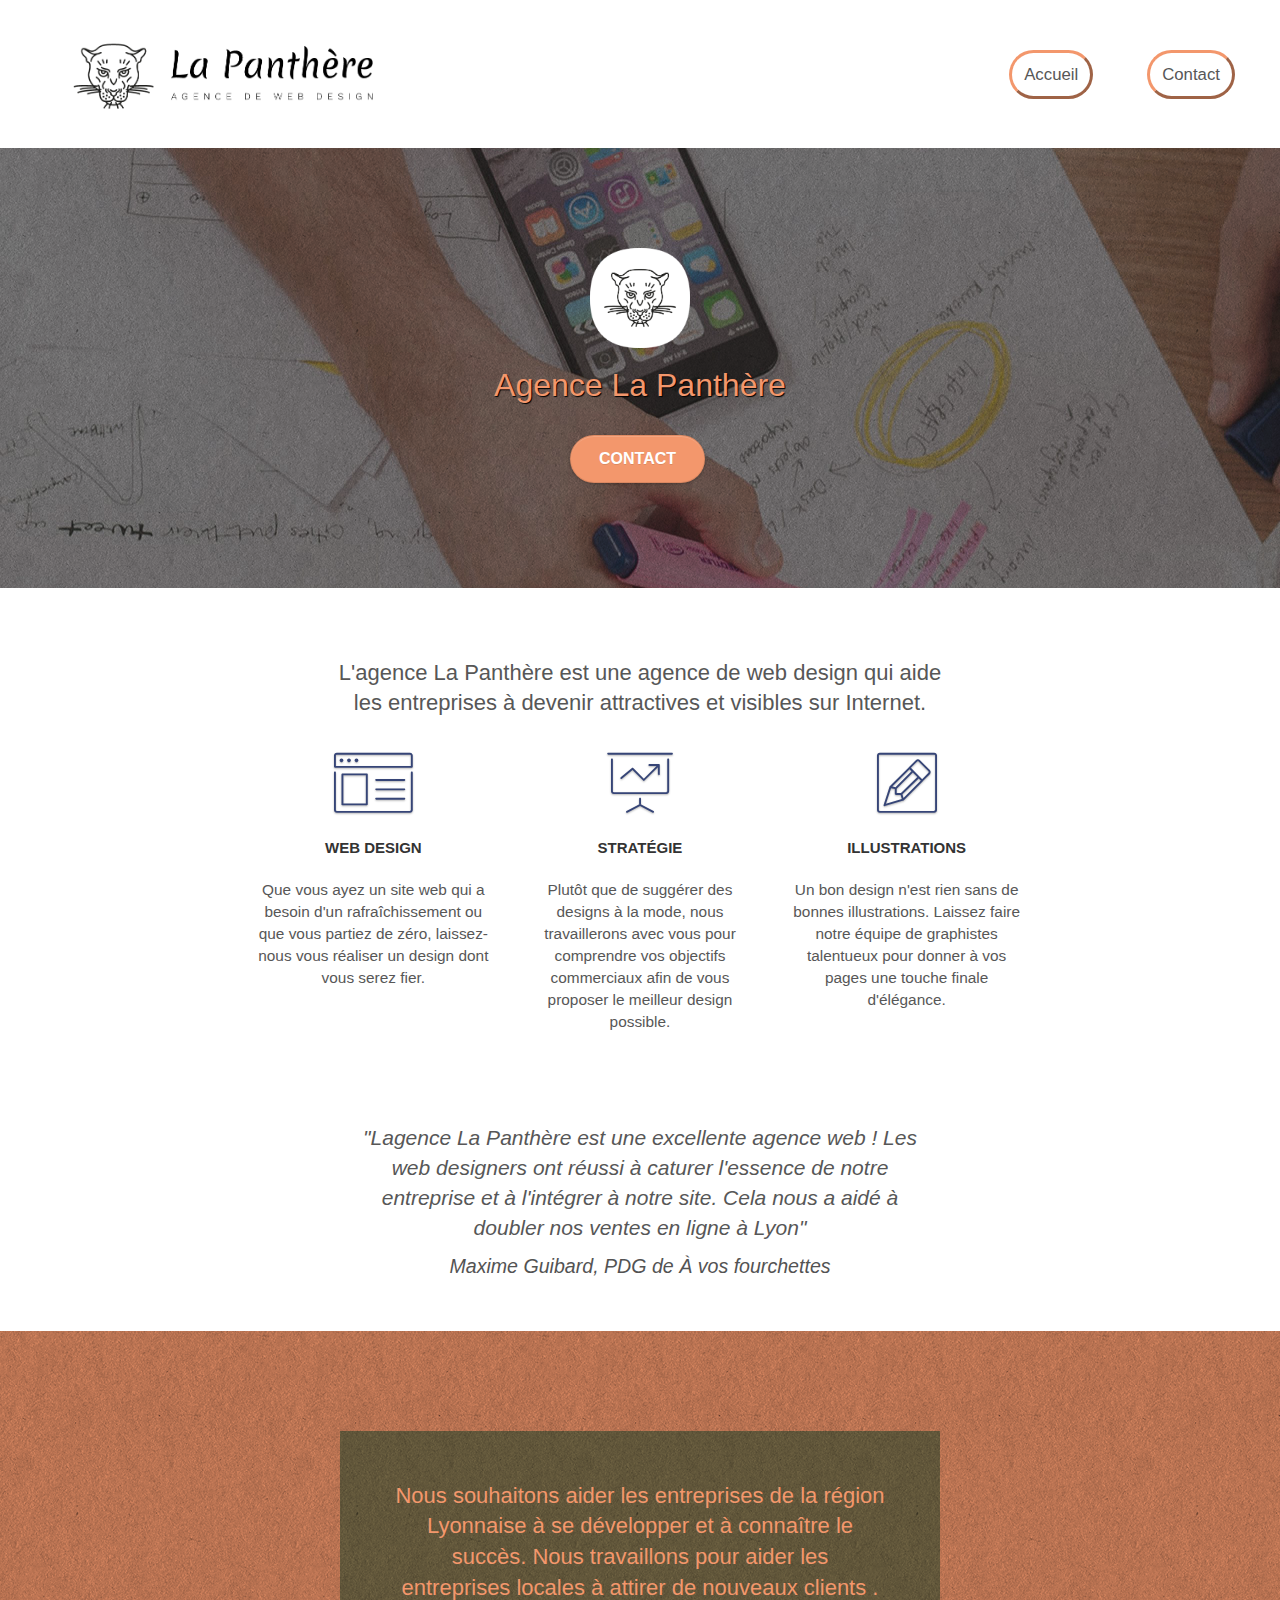
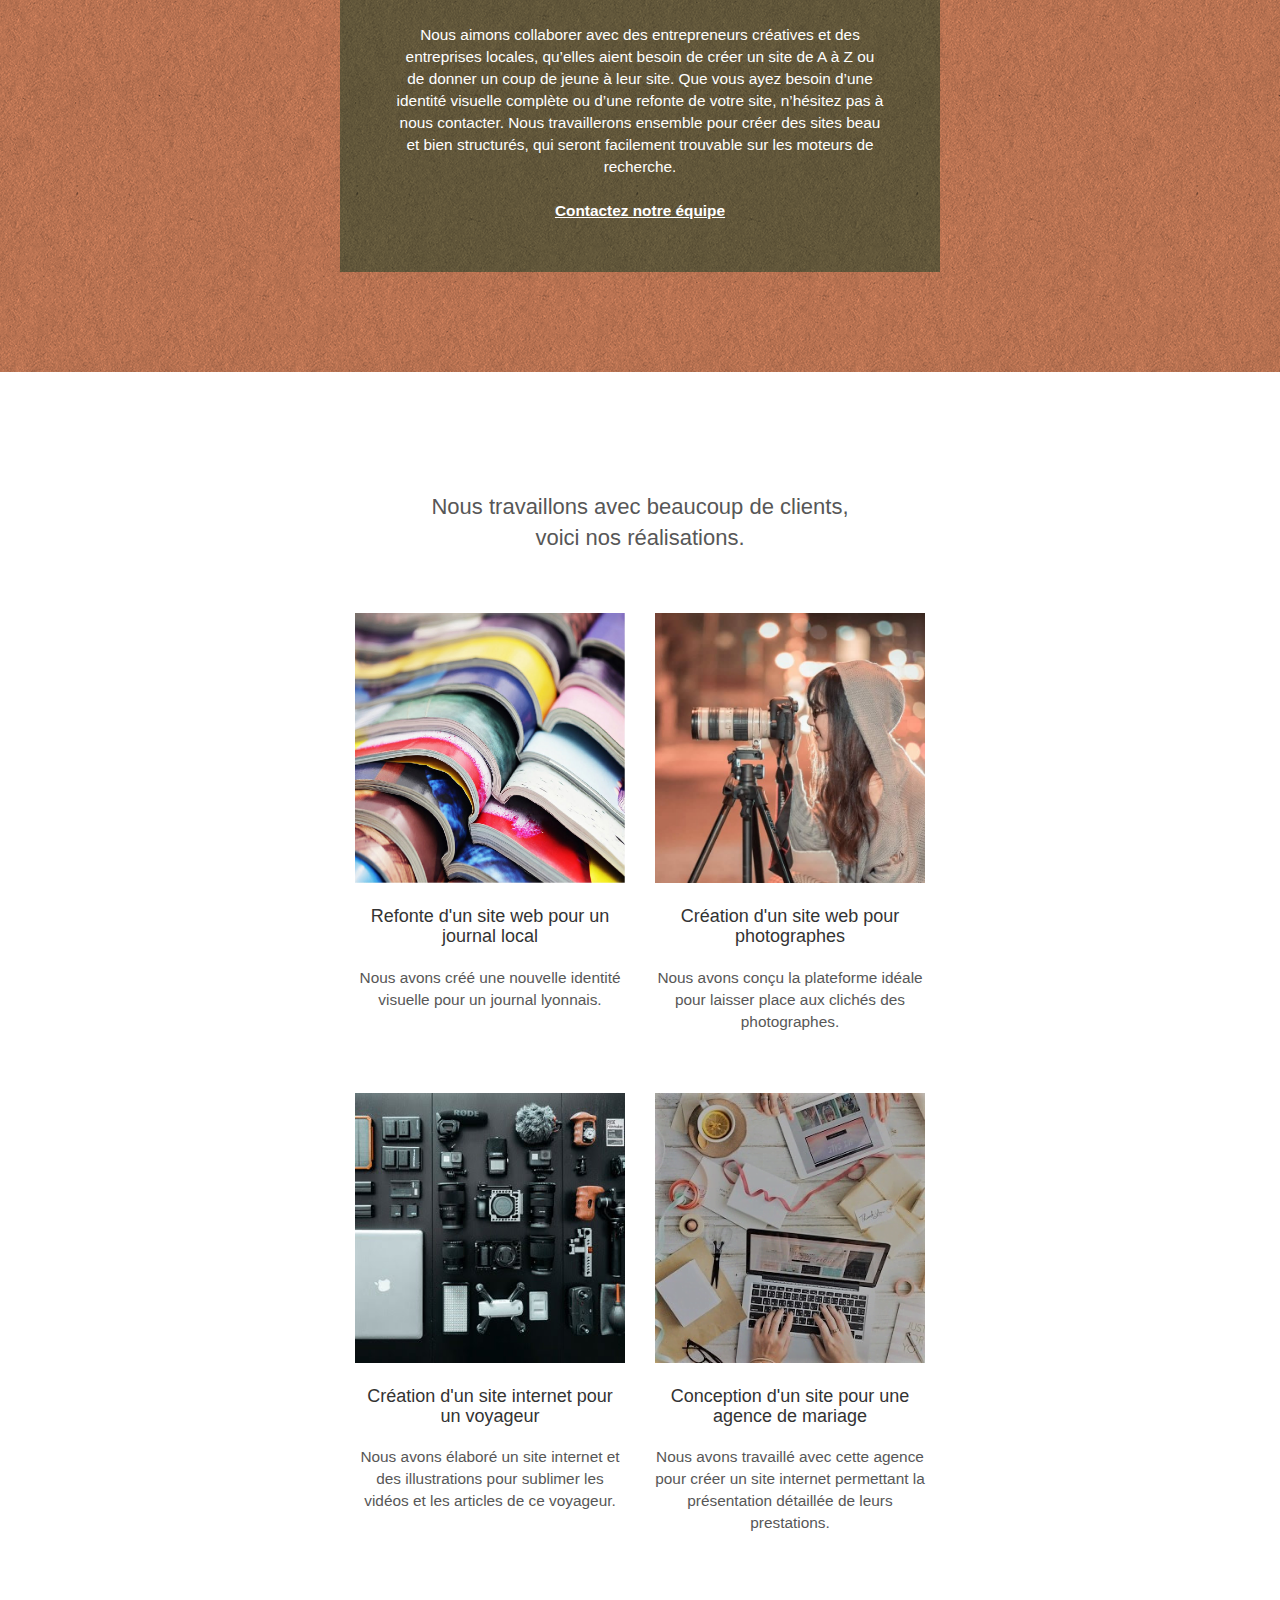
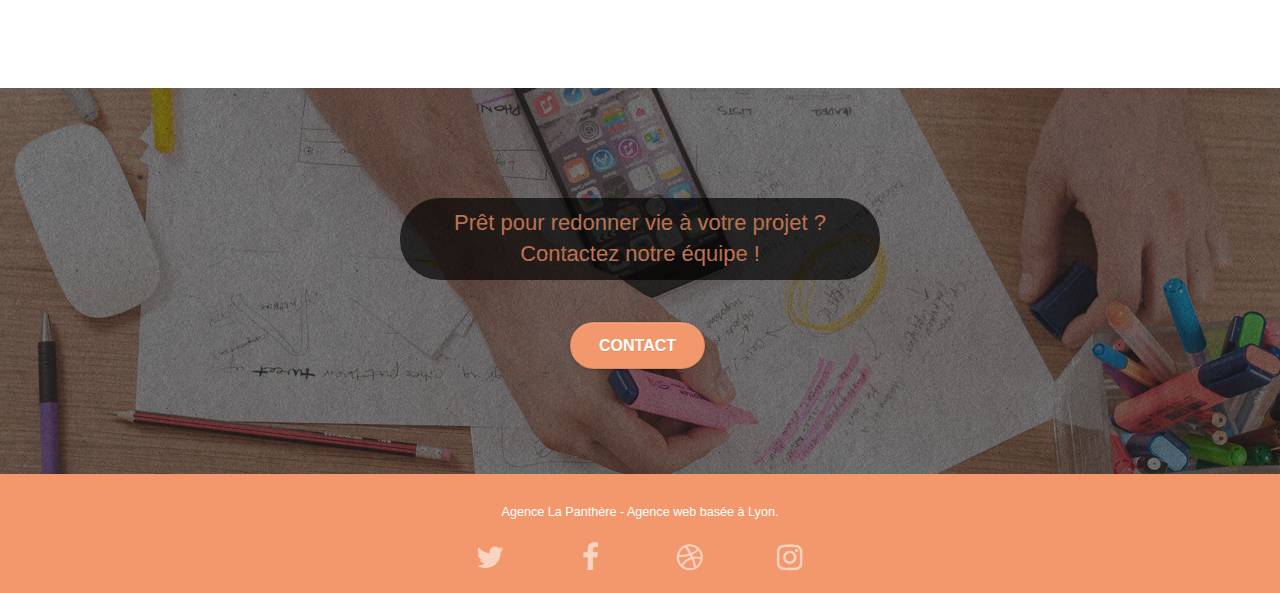
<file: index.html>
<!doctype html>
<html lang="fr">
<head>
    <meta charset="utf-8">
    <meta name="keywords" content="Entreprise webdesign Lyon, seo, google, site web, site internet, agence design">
    <meta name="viewport" content="width=device-width, initial-scale=1.0, viewport-fit=cover">
	<meta name="description" content="La Panthère, agence de web design sur Lyon">
    <link rel="shortcut icon" type="image/png" href="favicon.jpg">
    
	<link rel="stylesheet" type="text/css" href="./css/bootstrap.css">
	<link rel="stylesheet" type="text/css" href="style.css">
	<link rel="stylesheet" type="text/css" href="./css/font-awesome.css">
	<link rel="stylesheet" type="text/css" href="./css/et-line.css">

    <title>La Panthère</title>

    
</head>
<body>
<!-- Principal conteneur -->
<div class="page-container">
    
<!-- bloc-0 -->
<div class="bloc bgc-white l-bloc" id="bloc-0">
	<div class="container bloc-sm">

		<nav class="navbar row">
			<div class="navbar-header">
				<a class="navbar-brand" href="index.html">
					<img src="img/agence-la-panthere.png" class="logo" alt="Logo de La Panthère" height="40" />
				</a>
			</div>
			<div class="collapse navbar-collapse navbar-1 special-dropdown-nav">
				<div class="site-navigation nav navbar-nav">
						<a href="index.html" class="link_home">Accueil</a>
						<a href="page2.html" class="link_contact">Contact</a>
				</div>
			</div>
		</nav>
	</div>
</div>
<!-- bloc-0 END -->

<!-- bloc-1-presentation -->
<div class="bloc bgc-dark-slate-blue bg-banniere d-bloc bg-t-edge bloc-bg-texture texture-paper b-parallax" id="bloc-1-hero">
	<div class="container bloc-lg">
		<div class="row tight-width-whitespace">
			<div class="col-sm-12">
				<img src="img/logo.png" class="center-block image-resize-mode" width="100" alt="Logo de La Panthère" />
				<h1 class="text-center hero-bloc-text tc-white h1_home">
					Agence La Panthère
				</h1>
				<div class="text-center">
					<a href="page2.html" class="btn btn-lg btn-clean btn-rd cta-hero btn-atomic-tangerine" id="cta-hero">Contact</a>
				</div>
			</div>
		</div>
	</div>
</div>
<!-- bloc-1-presentation END -->

<!-- bloc-2-services -->
<div class="bloc bgc-white l-bloc" id="bloc-2-services">
	<div class="container bloc-md">
		<div class="row">
			<div class="col-sm-12 text-center">
				<h2 class="title">L'agence La Panthère est une agence de web design qui aide <br/> les entreprises à devenir attractives et visibles sur Internet.</h2>
			</div>
		</div>
		<div class="row voffset-lg med-width-whitespace">
			<div class="col-sm-4">
				<div class="text-center">
					<span class="et-icon-browser sm-shadow icon-dark-slate-blue icons icon-lg" aria-label="Icone de page web"></span>
				</div>
				<div class="mg-md text-center ex_h3">
					Web design
				</div>
				<p class="text-center presentation_size">
					Que vous ayez un site web qui a besoin d'un rafraîchissement ou que vous partiez de zéro, laissez-nous vous réaliser un design dont vous serez fier.
				</p>
			</div>
			<div class="col-sm-4">
				<div class="text-center">
					<span class="et-icon-presentation sm-shadow icon-dark-slate-blue icons icon-lg" aria-label="Icone courbe de croissance"></span>
				</div>
				<div class="mg-md text-center ex_h3">
					Stratégie
				</div>
				<p class="text-center presentation_size">
					Plutôt que de suggérer des designs à la mode, nous travaillerons avec vous pour comprendre vos objectifs commerciaux afin de vous proposer le meilleur design possible.<br>
				</p>
			</div>
			<div class="col-sm-4">
				<div class="text-center">
					<span class="et-icon-edit sm-shadow icon-dark-slate-blue icons icon-lg" aria-label="Icone crayon de dessin"></span>
				</div>
				<div class="mg-md text-center ex_h3">
					Illustrations
				</div>
				<p class="text-center presentation_size">
					Un bon design n'est rien sans de bonnes illustrations. Laissez faire notre équipe de graphistes talentueux pour donner à vos pages une touche finale d'élégance.
				</p>
			</div>
		</div>
		<div class="row voffset-lg voffset">
			<div class="col-xs-12 col-md-8 col-md-offset-2 text-center">
				<p class="citation">"Lagence La Panthère est une excellente agence web ! Les <br/> web designers ont réussi à caturer l'essence de notre <br/> entreprise et à l'intégrer à notre site. Cela nous a aidé à <br/> doubler nos ventes en ligne à Lyon"</p>
				<div class="name_citation">Maxime Guibard, PDG de À vos fourchettes</div>
			</div>
		</div>
	</div>
</div>
<!-- bloc-2-services END -->

<!-- bloc-3-what-i-do -->
<div class="bloc tc-white bgc-atomic-tangerine bg-presentation d-bloc bloc-bg-texture texture-paper b-parallax" id="bloc-3-what-i-do">
	<div class="container bloc-lg">
		<div class="row tight-width-whitespace black-background">
			<div class="col-sm-12">
				<p class="mg-md text-center tc-white ex_p">
					Nous souhaitons aider les entreprises de la région Lyonnaise à se développer et à connaître le succès. Nous travaillons pour aider les entreprises locales à attirer de nouveaux clients .<br>
				</p>
				<p class="text-center white motivation_size">
					Nous aimons collaborer avec des entrepreneurs créatives et des entreprises locales, qu’elles aient besoin de créer un site de A à Z ou de donner un coup de jeune à leur site. Que vous ayez besoin d’une identité visuelle complète ou d’une refonte de votre site, n’hésitez pas à nous contacter. Nous travaillerons ensemble pour créer des sites beau et bien structurés, qui seront facilement trouvable sur les moteurs de recherche. <br><br>
					<a class="ltc-white bold-link" href="page2.html">Contactez notre équipe</a>
				</p>
			</div>
		</div>
	</div>
</div>
<!-- bloc-3-what-i-do END -->

<!-- bloc-4-portfolio -->
<div class="bloc bgc-white bg-lines-h2-bg bg-repeat l-bloc" id="bloc-4-portfolio">
	<div class="container bloc-lg">
		<div class="row">
			<div class="col-sm-12 text-center">
				<h3 class="title2">Nous travaillons avec beaucoup de clients, <br/> voici nos réalisations.</h3>
			</div>
		</div>
		<div class="row tight-width-whitespace portfolio-row">
			<div class="col-sm-6">
				<a href="#" data-lightbox="img/1.jpg" data-gallery-id="gallery-1" data-caption="Refonte d'un site web pour un journal local" data-frame="snapshot-lb"><img src="img/1.jpg" alt="Magazines" class="img-responsive portfolio-thumb" /></a>
				<h4 class="mg-md text-center">
					Refonte d'un site web pour un journal local
				</h4>
				<p class="text-center projects_size">
					Nous avons créé une nouvelle identité visuelle pour un journal lyonnais.
				</p>
			</div>
			<div class="col-sm-6">
				<a href="#" data-lightbox="img/2.jpg" data-gallery-id="gallery-1" data-caption="Création d'un site web pour photographes" data-frame="snapshot-lb"><img src="img/2.jpg" class="img-responsive portfolio-thumb" alt="Photographe" /></a>
				<h4 class="mg-md text-center">
					Création d'un site web pour photographes
				</h4>
				<p class="text-center projects_size">
					Nous avons conçu la plateforme idéale pour laisser place aux clichés des photographes.
				</p>
			</div>
		</div>
		<div class="row tight-width-whitespace portfolio-row">
			<div class="col-sm-6">
				<a href="#" data-lightbox="img/3.jpg" data-gallery-id="gallery-1" data-caption="Création d'un site internet pour un voyageur" data-frame="snapshot-lb"><img src="img/3.jpg" class="img-responsive portfolio-thumb" alt="Appareils numériques de reportage"/></a>
				<h4 class="mg-md text-center">
					Création d'un site internet pour un voyageur
				</h4>
				<p class="text-center projects_size">
					Nous avons élaboré un site internet et des illustrations pour sublimer les vidéos et les articles de ce voyageur.
				</p>
			</div>
			<div class="col-sm-6">
				<a href="#" data-lightbox="img/4.png" data-gallery-id="gallery-1" data-caption="Conception d'un site pour une agence de mariage" data-frame="snapshot-lb"><img src="img/4.png" class="img-responsive portfolio-thumb" alt="Bureau de travail créatif" /></a>
				<h4 class="mg-md text-center">
					Conception d'un site pour une agence de mariage
				</h4>
				<p class="text-center projects_size">
					Nous avons travaillé avec cette agence pour créer un site internet permettant la présentation détaillée de leurs prestations.
				</p>
			</div>
		</div>
	</div>
</div>
<!-- bloc-4-portfolio END -->

<!-- bloc-5-cta -->
<div class="bloc bgc-dark-slate-blue bg-banniere d-bloc bloc-bg-texture texture-paper" id="bloc-5-cta">
	<div class="container bloc-lg">
		<div class="row">
			<h5 class="mg-md text-center tc-white ready_contrast">
				Prêt pour redonner vie à votre projet ?<br>Contactez notre équipe !
			</h5>
			<div class="col-sm-12 text-center">
				<a href="page2.html" class="btn btn-atomic-tangerine btn-clean btn-rd btn-lg cta-hero">Contact</a>
			</div>
		</div>
	</div>
</div>
<!-- bloc-5-cta END -->

<!-- Footer - bloc-8 -->
<div class="bloc bgc-atomic-tangerine d-bloc" id="bloc-8">
	<div class="container bloc-sm">
		<div class="row">
			<div class="col-sm-12">
				<p class="text-center white location_size">
					Agence La Panthère - Agence web basée à Lyon.<br>
				</p>
				<div class="row row-no-gutters social">
					<div class="col-sm-3">
						<div class="text-center">
							<a class="social" href="index.html" title="Twitter"><span class="fa fa-twitter icon-md"></span></a>
						</div>
					</div>
					<div class="col-sm-3">
						<div class="text-center">
							<a class="social" href="index.html" title="Facebook"><span class="fa fa-facebook icon-md"></span></a>
						</div>
					</div>
					<div class="col-sm-3">
						<div class="text-center">
							<a class="social" href="index.html" title="Dribbble"><span class="fa fa-dribbble icon-md"></span></a>
						</div>
					</div>
					<div class="col-sm-3">
						<div class="text-center">
							<a class="social" href="index.html" title="Instagram"><span class="fa fa-instagram icon-md"></span></a>
						</div>
					</div>
				</div>
			</div>
		</div>
	</div>
</div>
<!-- Footer - bloc-8 END -->

</div>
<!-- Principal conteneur END -->
    
<script src="./js/jquery-2.1.0.js"></script>
<script src="./js/bootstrap.js"></script>
<script src="./js/blocs.js"></script>
<script src="./js/jquery.touchSwipe.js" defer></script>
<script src="./js/gmaps.js"></script>

</body>
</html>
</file>
<file: style.css>
/*Page home*/

.logo {
    height: 100px;
}

.h1_home {
    text-shadow: 1px 1px 1px black;
}

.citation {
    font-size: 150%;
    font-style: italic;
}

.name_citation {
    font-size: 140%;
    font-style: italic;
    color: rgb(83, 83, 83);
}

.link_footer {
    color: black;
}

.link_footer:hover {
    text-shadow: 0.5px 0.5px 0.5px black;
}

.link_pages {
    font-size: 100%;
}

.link_contact, .link_home {
    font-size: 120%;
    border: outset #F3976C;
    border-radius: 50px;
    padding: 12px;
}

.link_home {
    margin-right: 50px;
    text-decoration: none;
}

.link_contact:hover, .link_home:hover{
    background-color: rgba(0, 0, 0, 0.1);
}

.presentation_size, .motivation_size, .projects_size {
    font-size: 110%;
}

.location_size {
    font-size: 90%;
    padding: 10px;
}

.keywords_white {
    color:#cccccc;
    font-size:1px;
}

.keywords_orange {
    color:#F3976C;
}

.ready_contrast {
    background-color: rgba(0, 0, 0, 0.65);
    width: 40%;
    display: flex;
    margin: auto;
    justify-content: center;
    padding: 10px;
    border-radius: 40px;
}

.footer_title {
    font-size: 110%;
    padding: 10px;
    text-shadow: 1px 1px 1px rgb(176, 89, 48);
}

.footer_list {
    font-size: 110%;
    width: 100%;
    margin: 20px;
    display: flex;
    flex-direction: column;
    justify-content: center;
    align-items: center;
}

/*Page contact*/

.header_contact {
    margin-right: 50px;
    margin-left: 50px;
}

.presentation_contact {
    width: 40%;
    padding: 15px;
    padding-bottom: 30px;
    display: flex;
    margin: auto;
    justify-content: center;
    background-color: rgba(0, 0, 0, 0.65);
    border-radius: 50px;
}

.title_presentation_contact {
    display: flex;
    justify-content: center;
}

.text_presentation_contact {
    font-size: 110%;
}

.form_control_small {
    height: 20px;
    width: 300px;
}

.contact_send_btn {
    border-radius: 30px;
}

.contact_adress {
    font-size: 80%;
    margin-top: 20px;
}

.text_footer {
    font-size: 80%;
}

/*__________________________________________________________________________________________________________________________________*/

body {
    margin: 0px;
    background: #FFF;
    -webkit-font-smoothing: antialiased;
    -moz-osx-font-smoothing: grayscale;
}

a,
button {
    transition: all .3s ease-in-out;
    outline: none!important;
}

a:hover {
    text-decoration: none;
    cursor: pointer;
}

#page-loading-blocs-notifaction {
    position: fixed;
    top: 0;
    bottom: 0;
    width: 100%;
    z-index: 100000;
    background: #FFFFFF url("img/pageload-spinner.gif") no-repeat center center;
}

.bloc {
    clear: both;
    background: 50% 50% no-repeat;
    padding: 0 50px;
    -webkit-background-size: cover;
    -moz-background-size: cover;
    -o-background-size: cover;
    background-size: cover;
    position: relative;
}

.bloc .container {
    padding-left: 0;
    padding-right: 0;
}

.bloc-lg {
    padding: 100px 50px;
}

.bloc-md {
    padding: 50px;
}

.bloc-sm {
    padding: 20px 50px;
}

.bg-center,
.bg-l-edge,
.bg-r-edge,
.bg-t-edge,
.bg-b-edge,
.bg-tl-edge,
.bg-bl-edge,
.bg-tr-edge,
.bg-br-edge,
.bg-repeat {
    -webkit-background-size: auto!important;
    -moz-background-size: auto!important;
    -o-background-size: auto!important;
    background-size: auto!important;
}

.bg-repeat {
    background: repeat;
}

.bg-t-edge {
    background: top no-repeat;
}

.bloc-bg-texture::before {
    content: "";
    background-size: 2px 2px;
    position: absolute;
    top: 0;
    bottom: 0;
    left: 0;
    right: 0;
}

.texture-paper::before {
    background: url("img/texture-paper.png");
    background-size: 280px 280px;
}

.b-parallax {
    background-attachment: fixed;
}

.d-bloc {
    color: rgba(255, 255, 255, .7);
}

.d-bloc button:hover {
    color: rgba(255, 255, 255, .9);
}

.d-bloc .icon-round,
.d-bloc .icon-square,
.d-bloc .icon-rounded,
.d-bloc .icon-semi-rounded-a,
.d-bloc .icon-semi-rounded-b {
    border-color: rgba(255, 255, 255, .9);
}

.d-bloc .divider-h span {
    border-color: rgba(255, 255, 255, .2);
}

.d-bloc .a-btn,
.d-bloc .navbar a,
.d-bloc .navbar-brand,
.d-bloc a .icon-sm,
.d-bloc a .icon-md,
.d-bloc a .icon-lg,
.d-bloc a .icon-xl,
.d-bloc h1 a,
.d-bloc h2 a,
.d-bloc h3 a,
.d-bloc h4 a,
.d-bloc h5 a,
.d-bloc h6 a,
.d-bloc p a {
    color: rgba(255, 255, 255, .6);
}

.d-bloc .a-btn:hover,
.d-bloc .navbar a:hover,
.d-bloc .navbar-brand:hover,
.d-bloc a:hover .icon-sm,
.d-bloc a:hover .icon-md,
.d-bloc a:hover .icon-lg,
.d-bloc a:hover .icon-xl,
.d-bloc h1 a:hover,
.d-bloc h2 a:hover,
.d-bloc h3 a:hover,
.d-bloc h4 a:hover,
.d-bloc h5 a:hover,
.d-bloc h6 a:hover,
.d-bloc p a:hover {
    color: rgba(255, 255, 255, 1);
}

.d-bloc .navbar-toggle .icon-bar {
    background: rgba(255, 255, 255, 1);
}

.d-bloc .btn-wire,
.d-bloc .btn-wire:hover {
    color: rgba(255, 255, 255, 1);
    border-color: rgba(255, 255, 255, 1);
}

.d-bloc .panel {
    color: rgba(0, 0, 0, .5);
}

.d-bloc .panel button:hover {
    color: rgba(0, 0, 0, .7);
}

.d-bloc .panel icon {
    border-color: rgba(0, 0, 0, .7);
}

.d-bloc .panel .divider-h span {
    border-color: rgba(0, 0, 0, .1);
}

.d-bloc .panel .a-btn {
    color: rgba(0, 0, 0, .6);
}

.d-bloc .panel .a-btn:hover {
    color: rgba(0, 0, 0, 1);
}

.d-bloc .panel .btn-wire,
.d-bloc .panel .btn-wire:hover {
    color: rgba(0, 0, 0, .7);
    border-color: rgba(0, 0, 0, .3);
}

.d-bloc .panel,
.l-bloc {
    color: rgba(0, 0, 0, .5);
}

.d-bloc .panel button:hover,
.l-bloc button:hover {
    color: rgba(0, 0, 0, .7);
}

.l-bloc .icon-round,
.l-bloc .icon-square,
.l-bloc .icon-rounded,
.l-bloc .icon-semi-rounded-a,
.l-bloc .icon-semi-rounded-b {
    border-color: rgba(0, 0, 0, .7);
}

.d-bloc .panel .divider-h span,
.l-bloc .divider-h span {
    border-color: rgba(0, 0, 0, .1);
}

.d-bloc .panel .a-btn,
.l-bloc .a-btn,
.l-bloc .navbar a,
.l-bloc .navbar-brand,
.l-bloc a .icon-sm,
.l-bloc a .icon-md,
.l-bloc a .icon-lg,
.l-bloc a .icon-xl,
.l-bloc h1 a,
.l-bloc h2 a,
.l-bloc h3 a,
.l-bloc h4 a,
.l-bloc h5 a,
.l-bloc h6 a,
.l-bloc p a {
    color: rgba(0, 0, 0, .6);
}

.d-bloc .panel .a-btn:hover,
.l-bloc .a-btn:hover,
.l-bloc .navbar a:hover,
.l-bloc .navbar-brand:hover,
.l-bloc a:hover .icon-sm,
.l-bloc a:hover .icon-md,
.l-bloc a:hover .icon-lg,
.l-bloc a:hover .icon-xl,
.l-bloc h1 a:hover,
.l-bloc h2 a:hover,
.l-bloc h3 a:hover,
.l-bloc h4 a:hover,
.l-bloc h5 a:hover,
.l-bloc h6 a:hover,
.l-bloc p a:hover {
    color: rgba(0, 0, 0, 1);
}

.l-bloc .navbar-toggle .icon-bar {
    color: rgba(0, 0, 0, .6);
}

.d-bloc .panel .btn-wire,
.d-bloc .panel .btn-wire:hover,
.l-bloc .btn-wire,
.l-bloc .btn-wire:hover {
    color: rgba(0, 0, 0, .7);
    border-color: rgba(0, 0, 0, .3);
}

.voffset {
    margin-top: 30px;
}

.voffset-lg {
    margin-top: 80px;
}

.row-no-gutters {
    margin-right: 0;
    margin-left: 0;
}

.row.row-no-gutters > [class^="col-"],
.row.row-no-gutters > [class*=" col-"] {
    padding-right: 0;
    padding-left: 0;
}

#bloc-1-hero h1 {
    font-size: 32px;
}

.navbar {
    margin-bottom: 0;
    z-index: 1;
}

.navbar-brand {
    height: auto;
    padding: 3px 15px;
    font-size: 25px;
    font-weight: normal;
    font-weight: 600;
    line-height: 44px;
}

.navbar-brand img {
    max-height: 200px;
    margin: 0 5px 0 0;
    display: inline;
}

.navbar-brand img[src$=svg] {
    min-width: 100px;
}

.nav-center .navbar-brand img {
    margin: 0px;
}

.navbar .nav {
    padding-top: 2px;
    margin-right: -16px;
    float: right;
    z-index: 1;
}

.nav > li {
    float: left;
    margin-top: 4px;
    font-size: 16px;
}

.navbar-nav .open .dropdown-menu > li > a {
    text-align: inherit;
}

.nav > li a:hover,
.nav > li a:focus {
    background: transparent;
}

.navbar-toggle {
    margin: 10px 10px 0 0;
    border: 0px;
}

.navbar-toggle:hover {
    background: transparent!important;
}

.navbar-toggle .icon-bar {
    background-color: rgba(0, 0, 0, .5);
    width: 26px;
}

.nav-invert .navbar .nav {
    float: left;
}

.nav-invert .navbar-header,
.nav-invert .navbar-brand {
    float: right;
    position: relative;
    z-index: 2;
}

@media only screen and (min-width: 768px) {
    .site-navigation {
        position: absolute;
        top: 50%;
        right: 20px;
        transform: translate(0, -50%);
        -webkit-transform: translateY(-50%);
    }
    .nav > li .dropdown-menu a,
    .nav > li .dropdown-menu a:hover {
        color: #484848;
    }
    .nav-invert .site-navigation {
        left: 0;
        right: 0;
    }
    .nav-center {
        text-align: center;
    }
    .nav-center .navbar-header {
        width: 100%;
    }
    .nav-center .navbar-header,
    .nav-center .navbar-brand,
    .nav-center .nav > li {
        float: none;
        display: inline-block;
    }
    .nav-center .site-navigation {
        position: relative;
        width: 100%;
        right: 0;
        margin-right: 0px;
        margin-top: 20px;
    }
    .nav-center.mini-nav .navbar-toggle {
        float: none;
        margin: 10px auto 0;
    }
}

.nav > li > .dropdown a {
    background: none!important;
    display: block;
    padding: 14px 15px;
}

nav .caret {
    margin: 0 5px;
}

.dropdown-menu .dropdown-menu {
    top: -8px;
    left: 100%;
}

.dropdown-menu .dropmenu-flow-right {
    top: 100%;
    left: 0;
    margin-left: -1px;
    border-top-left-radius: 0;
    border-top-right-radius: 0;
}

.dropdown-menu .dropdown span {
    border: 4px solid black;
    border-top-color: transparent;
    border-right-color: transparent;
    border-bottom-color: transparent;
    margin: 6px -5px 0 0!important;
    float: right;
}

.mg-md {
    margin-top: 10px;
    margin-bottom: 20px;
}

.mg-lg {
    margin-top: 10px;
    margin-bottom: 40px;
}

.btn {
    margin: 0 5px 5px 0;
}

.btn.pull-right {
    margin: 0 0 5px 5px;
}

.btn-d,
.btn-d:hover,
.btn-d:focus {
    color: #FFF;
    background: rgba(0, 0, 0, .3);
}

button {
    outline: none!important;
}

.btn-rd {
    border-radius: 40px;
}

.btn-clean {
    border: 1px solid rgba(0, 0, 0, .08);
    border-bottom-color: rgba(0, 0, 0, .1);
    text-shadow: 0 1px 0 rgba(0, 0, 1, .1);
    box-shadow: 0 1px 3px rgba(0, 0, 1, .25), inset 0 1px 0 0 rgba(255, 255, 255, .15);
}

.icon-md {
    font-size: 30px!important;
}

.icon-lg {
    font-size: 60px!important;
}

.sm-shadow {
    text-shadow: 0 1px 2px rgba(0, 0, 0, .3);
}

.panel-sq,
.panel-sq .panel-heading,
.panel-sq .panel-footer {
    border-radius: 0;
}

.panel-rd {
    border-radius: 30px;
}

.panel-rd .panel-heading {
    border-radius: 29px 29px 0 0;
}

.panel-rd .panel-footer {
    border-radius: 0 0 29px 29px;
}

.form-control {
    border-color: rgba(0, 0, 0, .2);
    border-radius: 30px;
    box-shadow: none;
    margin: 5px;
}

.scrollToTop {
    width: 40px;
    height: 40px;
    position: fixed;
    bottom: 20px;
    right: 20px;
    opacity: 0;
    z-index: 500;
    transition: all .3s ease-in-out;
}

.scrollToTop span {
    margin-top: 6px;
}

.showScrollTop {
    font-size: 14px;
    opacity: 1;
}

a[data-lightbox] {
    position: relative;
    display: block;
    text-align: center;
}

a[data-lightbox]:hover::before {
    content: "+";
    font-family: "HelveticaNeue-Light", "Helvetica Neue Light", "Helvetica Neue", Helvetica, Arial;
    font-size: 32px;
    width: 50px;
    height: 50px;
    margin-left: -25px;
    border-radius: 50%;
    background: rgba(0, 0, 0, .6);
    color: #FFF;
    font-weight: 100;
    z-index: 1;
    position: absolute;
    top: 50%;
    transform: translateY(-50%);
    -webkit-transform: translateY(-50%);
}

a[data-lightbox]:hover img {
    opacity: 0.6;
    -webkit-animation-fill-mode: none;
    animation-fill-mode: none;
}

#lightbox-modal {
    display: flex;
    align-items: center;
}

#lightbox-modal .modal-dialog {
    width: 90%;
    max-width: 900px;
    margin: 0 auto 0;
}

#lightbox-modal .modal-dialog img {
    max-height: 90vh;
    margin: 0 auto;
}

.lightbox-caption {
    padding: 20px;
    color: #FFF;
    background: rgba(0, 0, 0, .5);
    position: absolute;
    left: 15px;
    right: 15px;
    bottom: 5px;
}

.close-lightbox {
    color: #FFF;
    font-size: 30px;
    position: absolute;
    top: 20px;
    right: 20px;
    z-index: 20;
    background: rgba(0, 0, 0, .5);
    border: none;
    line-height: 30px;
    padding: 0 9px 5px;
    opacity: 0.3;
}

.close-lightbox:hover,
.next-lightbox:hover,
.prev-lightbox:hover {
    opacity: 1.0;
    color: #FFF;
}

.next-lightbox,
.prev-lightbox {
    font-size: 20px;
    color: rgba(255, 255, 255, .9);
    background: rgba(0, 0, 0, .5);
    transition: all .2s ease-in-out;
    position: absolute;
    top: 45%;
    z-index: 1;
    opacity: 0.4;
}

.next-lightbox {
    padding: 6px 8px 1px 13px;
    right: 25px;
}

.prev-lightbox {
    padding: 6px 13px 1px 10px;
    left: 25px;
}

.snapshot-lb .modal-body {
    padding-bottom: 45px;
}

.snapshot-lb .lightbox-caption {
    padding: 0;
    color: rgba(0, 0, 0, .5);
    background: none;
}

h1,
h2,
h3,
h4,
h5,
h6,
p,
label,
.btn,
a {
    font-family: "helvetica";
    font-weight: 400;
    color: #575757!important;
}

.hero-bloc-text {
    font-size: 38px;
}

.hero-bloc-text-sub {
    font-size: 36px;
}

.statement-bloc-text {
    line-height: 26px;
    font-style: italic;
    font-size: 20px;
    text-align: center;
    font-weight: lighter;
    max-width: 520px;
    margin: auto auto auto auto;
}

p {
    font-size: 11px;
}

.tight-width-whitespace {
    max-width: 600px;
    margin: auto auto auto auto;
}

.h1 {
    font-size: 20px;
    font-family: "Open Sans";
}

.cta-hero {
    margin-top: 22px;
    color: #FFFFFF!important;
    text-transform: uppercase;
    padding: 12px 28px 12px 28px;
    font-size: 16px;
    font-weight: 700;
}

.social {
    max-width: 400px;
    margin: auto auto auto auto;
}

h2, .ex_p, h3, h5 {
    font-size: 22px;
    line-height: 1.4em;
}

.ex_h3 {
    font-size: 15px;
    text-transform: uppercase;
    font-weight: 700;
    color: #333333!important;
}

.med-width-whitespace {
    max-width: 800px;
    margin: auto auto auto auto;
    box-shadow: 0px 0px 0px #000000;
}

h1 {
    color: #333333!important;
}

h4 {
    color: #333333!important;
}

.icons {
    margin-bottom: 14px;
    margin-top: 24px;
}

.white {
    color: #FFFFFF!important;
}

.portfolio-thumb {
    margin-bottom: 24px;
}

.portfolio-row {
    margin-bottom: 44px;
    margin-top: 50px;
}

.avatar {
    box-shadow: 0px 4px 9px rgba(0, 0, 0, 0.3);
}

.black-background {
    background-color: rgb(128, 114, 77);
    padding: 40px 40px 40px 40px;
}

.bold-link {
    font-weight: 900;
    text-decoration: underline!important;
}

.bgc-white {
    background-color: #FFFFFF;
}

.bgc-dark-slate-blue {
    background-color: #364577;
}

.bgc-atomic-tangerine {
    background-color: #F3976C;
}

.tc-white {
    color: #F3976C!important;
}

.btn-atomic-tangerine {
    background: #F3976C;
    color: #FFFFFF!important;
}

.btn-atomic-tangerine:hover {
    background: #c27956!important;
    color: #FFFFFF!important;
}

.ltc-white {
    color: #FFFFFF!important;
}

.ltc-white:hover {
    color: #cccccc!important;
}

.ltc-atomic-tangerine {
    color: #F3976C!important;
}

.ltc-atomic-tangerine:hover {
    color: #c27956!important;
}

.icon-dark-slate-blue {
    color: #364577!important;
    border-color: #364577!important;
}

.bg-banniere {
    background-image: url("img/agence-la-panthere.jpg");
}

.bg-presentation {
    background-image: url("img/image-de-presentation.png");
}

@media only screen and (max-width: 1024px) {
    .bloc {
        padding-left: 20px;
        padding-right: 20px;
    }
    .bloc.full-width-bloc,
    .bloc-tile-2.full-width-bloc .container,
    .bloc-tile-3.full-width-bloc .container,
    .bloc-tile-4.full-width-bloc .container {
        padding-left: 0;
        padding-right: 0;
    }
}

@media only screen and (max-width: 992px) and (min-width: 768px) {
    .navbar .nav {
        max-width: 80%
    }
    .nav-center.navbar .nav {
        max-width: 100%
    }
}

@media only screen and (min-width: 768px) and (max-width: 1024px) and (orientation: landscape) {
    .b-parallax {
        background-attachment: scroll;
    }
}

@media only screen and (min-width: 1024px) and (max-width: 1366px) and (-webkit-min-device-pixel-ratio: 1.5) {
    .b-parallax {
        background-attachment: scroll;
    }
}

@media (max-width: 991px) {
    .container {
        width: 100%;
    }
    .b-parallax {
        background-attachment: scroll;
    }
    .page-container,
    #hero-bloc {
        overflow-x: hidden;
        position: relative;
    }
    .bloc-group,
    .bloc-group .bloc {
        display: block;
        width: 100%;
    }
}

@media (max-width: 767px) {
    .page-container {
        overflow-x: hidden;
        position: relative;
    }
    h1,
    h2,
    h3,
    h4,
    h5,
    h6,
    p,
    #disqus_thread {
        padding-left: 10px!important;
        padding-right: 10px!important;
    }
    .b-parallax {
        background-attachment: scroll;
    }
    .navbar .nav {
        padding-top: 0;
        border-top: 1px solid rgba(0, 0, 0, .2);
        float: none!important;
    }
    .navbar.row {
        margin-left: 0;
        margin-right: 0;
    }
    .site-navigation {
        position: inherit;
        transform: none;
        -webkit-transform: none;
        -ms-transform: none;
    }
    .nav > li {
        margin-top: 0;
        border-bottom: 1px solid rgba(0, 0, 0, .1);
        background: rgba(0, 0, 0, .05);
        text-align: left;
        padding-left: 15px;
        width: 100%;
    }
    .nav > li:hover {
        background: rgba(0, 0, 0, .08);
    }
    .dropdown .dropdown a .caret {
        float: none;
        margin: 5px 0 0 10px!important;
        border: 4px solid black;
        border-bottom-color: transparent;
        border-right-color: transparent;
        border-left-color: transparent;
    }
    #hero-bloc .navbar .nav {
        background: rgba(0, 0, 0, .8);
    }
    #hero-bloc .navbar .nav a {
        color: rgba(255, 255, 255, .6);
    }
    .hero {
        padding: 50px 0;
    }
    .hero-nav {
        left: -1px;
        right: -1px;
    }
    .navbar-collapse {
        padding: 0;
        overflow-x: hidden;
        -webkit-box-shadow: none;
        box-shadow: none;
    }
    .navbar-brand img {
        max-height: 40px;
        width: auto;
    }
    .nav-invert .navbar-header {
        float: none;
        width: 100%;
    }
    .nav-invert .navbar-toggle {
        float: left;
        margin-left: 10px;
    }
    .bloc {
        padding-left: 0;
        padding-right: 0;
    }
    .bloc-xxl,
    .bloc-xl,
    .bloc-lg {
        padding: 40px 0;
    }
    .bloc-sm,
    .bloc-md {
        padding-left: 0;
        padding-right: 0;
    }
    .bloc-tile-2 .container,
    .bloc-tile-3 .container,
    .bloc-tile-4 .container,
    .bloc-fill-screen .fill-bloc-top-edge,
    .bloc-fill-screen .fill-bloc-bottom-edge {
        padding-left: 0;
        padding-right: 0;
    }
    .a-block {
        padding: 0 10px;
    }
    .btn-dwn {
        display: none;
    }
    .voffset {
        margin-top: 5px;
    }
    .voffset-md {
        margin-top: 20px;
    }
    .voffset-lg {
        margin-top: 30px;
    }
    form {
        padding: 5px;
    }
    .close-lightbox {
        display: inline-block;
    }
    .blocsapp-device-iphone5 {
        background-size: 216px 425px;
        padding-top: 60px;
        width: 216px;
        height: 425px;
    }
    .blocsapp-device-iphone5 img {
        width: 180px;
        height: 320px;
    }
}

@media only screen and (max-width: 400px) {
        .bloc {
            padding-left: 0;
            padding-right: 0;
        }
}

@media only screen and (max-width: 767px) {
        .bloc-mob-center-text {
            text-align: center;
        }
}
</file>
<file: css/et-line.css>
@font-face {
    font-family: et-line;
    src: url(../fonts/et-line.eot);
    src: url(../fonts/et-line.eot?#iefix) format('embedded-opentype'), url(../fonts/et-line.woff) format('woff'), url(../fonts/et-line.ttf) format('truetype'), url(../fonts/et-line.svg#et-line) format('svg');
    font-weight: 400;
    font-style: normal
}

.et-icon-adjustments,
.et-icon-alarmclock,
.et-icon-anchor,
.et-icon-aperture,
.et-icon-attachment,
.et-icon-bargraph,
.et-icon-basket,
.et-icon-beaker,
.et-icon-bike,
.et-icon-book-open,
.et-icon-briefcase,
.et-icon-browser,
.et-icon-calendar,
.et-icon-camera,
.et-icon-caution,
.et-icon-chat,
.et-icon-circle-compass,
.et-icon-clipboard,
.et-icon-clock,
.et-icon-cloud,
.et-icon-compass,
.et-icon-desktop,
.et-icon-dial,
.et-icon-document,
.et-icon-documents,
.et-icon-download,
.et-icon-dribbble,
.et-icon-edit,
.et-icon-envelope,
.et-icon-expand,
.et-icon-facebook,
.et-icon-flag,
.et-icon-focus,
.et-icon-gears,
.et-icon-genius,
.et-icon-gift,
.et-icon-global,
.et-icon-globe,
.et-icon-googleplus,
.et-icon-grid,
.et-icon-happy,
.et-icon-hazardous,
.et-icon-heart,
.et-icon-hotairballoon,
.et-icon-hourglass,
.et-icon-key,
.et-icon-laptop,
.et-icon-layers,
.et-icon-lifesaver,
.et-icon-lightbulb,
.et-icon-linegraph,
.et-icon-linkedin,
.et-icon-lock,
.et-icon-magnifying-glass,
.et-icon-map,
.et-icon-map-pin,
.et-icon-megaphone,
.et-icon-mic,
.et-icon-mobile,
.et-icon-newspaper,
.et-icon-notebook,
.et-icon-paintbrush,
.et-icon-paperclip,
.et-icon-pencil,
.et-icon-phone,
.et-icon-picture,
.et-icon-pictures,
.et-icon-piechart,
.et-icon-presentation,
.et-icon-pricetags,
.et-icon-printer,
.et-icon-profile-female,
.et-icon-profile-male,
.et-icon-puzzle,
.et-icon-quote,
.et-icon-recycle,
.et-icon-refresh,
.et-icon-ribbon,
.et-icon-rss,
.et-icon-sad,
.et-icon-scissors,
.et-icon-scope,
.et-icon-search,
.et-icon-shield,
.et-icon-speedometer,
.et-icon-strategy,
.et-icon-streetsign,
.et-icon-tablet,
.et-icon-target,
.et-icon-telescope,
.et-icon-toolbox,
.et-icon-tools,
.et-icon-tools-2,
.et-icon-trophy,
.et-icon-tumblr,
.et-icon-twitter,
.et-icon-upload,
.et-icon-video,
.et-icon-wallet,
.et-icon-wine {
    font-family: et-line;
    speak: none;
    font-style: normal;
    font-weight: 400;
    font-variant: normal;
    text-transform: none;
    line-height: 1;
    -webkit-font-smoothing: antialiased;
    -moz-osx-font-smoothing: grayscale;
    display: inline-block
}

.et-icon-mobile:before {
    content: "\e000"
}

.et-icon-laptop:before {
    content: "\e001"
}

.et-icon-desktop:before {
    content: "\e002"
}

.et-icon-tablet:before {
    content: "\e003"
}

.et-icon-phone:before {
    content: "\e004"
}

.et-icon-document:before {
    content: "\e005"
}

.et-icon-documents:before {
    content: "\e006"
}

.et-icon-search:before {
    content: "\e007"
}

.et-icon-clipboard:before {
    content: "\e008"
}

.et-icon-newspaper:before {
    content: "\e009"
}

.et-icon-notebook:before {
    content: "\e00a"
}

.et-icon-book-open:before {
    content: "\e00b"
}

.et-icon-browser:before {
    content: "\e00c"
}

.et-icon-calendar:before {
    content: "\e00d"
}

.et-icon-presentation:before {
    content: "\e00e"
}

.et-icon-picture:before {
    content: "\e00f"
}

.et-icon-pictures:before {
    content: "\e010"
}

.et-icon-video:before {
    content: "\e011"
}

.et-icon-camera:before {
    content: "\e012"
}

.et-icon-printer:before {
    content: "\e013"
}

.et-icon-toolbox:before {
    content: "\e014"
}

.et-icon-briefcase:before {
    content: "\e015"
}

.et-icon-wallet:before {
    content: "\e016"
}

.et-icon-gift:before {
    content: "\e017"
}

.et-icon-bargraph:before {
    content: "\e018"
}

.et-icon-grid:before {
    content: "\e019"
}

.et-icon-expand:before {
    content: "\e01a"
}

.et-icon-focus:before {
    content: "\e01b"
}

.et-icon-edit:before {
    content: "\e01c"
}

.et-icon-adjustments:before {
    content: "\e01d"
}

.et-icon-ribbon:before {
    content: "\e01e"
}

.et-icon-hourglass:before {
    content: "\e01f"
}

.et-icon-lock:before {
    content: "\e020"
}

.et-icon-megaphone:before {
    content: "\e021"
}

.et-icon-shield:before {
    content: "\e022"
}

.et-icon-trophy:before {
    content: "\e023"
}

.et-icon-flag:before {
    content: "\e024"
}

.et-icon-map:before {
    content: "\e025"
}

.et-icon-puzzle:before {
    content: "\e026"
}

.et-icon-basket:before {
    content: "\e027"
}

.et-icon-envelope:before {
    content: "\e028"
}

.et-icon-streetsign:before {
    content: "\e029"
}

.et-icon-telescope:before {
    content: "\e02a"
}

.et-icon-gears:before {
    content: "\e02b"
}

.et-icon-key:before {
    content: "\e02c"
}

.et-icon-paperclip:before {
    content: "\e02d"
}

.et-icon-attachment:before {
    content: "\e02e"
}

.et-icon-pricetags:before {
    content: "\e02f"
}

.et-icon-lightbulb:before {
    content: "\e030"
}

.et-icon-layers:before {
    content: "\e031"
}

.et-icon-pencil:before {
    content: "\e032"
}

.et-icon-tools:before {
    content: "\e033"
}

.et-icon-tools-2:before {
    content: "\e034"
}

.et-icon-scissors:before {
    content: "\e035"
}

.et-icon-paintbrush:before {
    content: "\e036"
}

.et-icon-magnifying-glass:before {
    content: "\e037"
}

.et-icon-circle-compass:before {
    content: "\e038"
}

.et-icon-linegraph:before {
    content: "\e039"
}

.et-icon-mic:before {
    content: "\e03a"
}

.et-icon-strategy:before {
    content: "\e03b"
}

.et-icon-beaker:before {
    content: "\e03c"
}

.et-icon-caution:before {
    content: "\e03d"
}

.et-icon-recycle:before {
    content: "\e03e"
}

.et-icon-anchor:before {
    content: "\e03f"
}

.et-icon-profile-male:before {
    content: "\e040"
}

.et-icon-profile-female:before {
    content: "\e041"
}

.et-icon-bike:before {
    content: "\e042"
}

.et-icon-wine:before {
    content: "\e043"
}

.et-icon-hotairballoon:before {
    content: "\e044"
}

.et-icon-globe:before {
    content: "\e045"
}

.et-icon-genius:before {
    content: "\e046"
}

.et-icon-map-pin:before {
    content: "\e047"
}

.et-icon-dial:before {
    content: "\e048"
}

.et-icon-chat:before {
    content: "\e049"
}

.et-icon-heart:before {
    content: "\e04a"
}

.et-icon-cloud:before {
    content: "\e04b"
}

.et-icon-upload:before {
    content: "\e04c"
}

.et-icon-download:before {
    content: "\e04d"
}

.et-icon-target:before {
    content: "\e04e"
}

.et-icon-hazardous:before {
    content: "\e04f"
}

.et-icon-piechart:before {
    content: "\e050"
}

.et-icon-speedometer:before {
    content: "\e051"
}

.et-icon-global:before {
    content: "\e052"
}

.et-icon-compass:before {
    content: "\e053"
}

.et-icon-lifesaver:before {
    content: "\e054"
}

.et-icon-clock:before {
    content: "\e055"
}

.et-icon-aperture:before {
    content: "\e056"
}

.et-icon-quote:before {
    content: "\e057"
}

.et-icon-scope:before {
    content: "\e058"
}

.et-icon-alarmclock:before {
    content: "\e059"
}

.et-icon-refresh:before {
    content: "\e05a"
}

.et-icon-happy:before {
    content: "\e05b"
}

.et-icon-sad:before {
    content: "\e05c"
}

.et-icon-facebook:before {
    content: "\e05d"
}

.et-icon-twitter:before {
    content: "\e05e"
}

.et-icon-googleplus:before {
    content: "\e05f"
}

.et-icon-rss:before {
    content: "\e060"
}

.et-icon-tumblr:before {
    content: "\e061"
}

.et-icon-linkedin:before {
    content: "\e062"
}

.et-icon-dribbble:before {
    content: "\e063"
}
</file>
